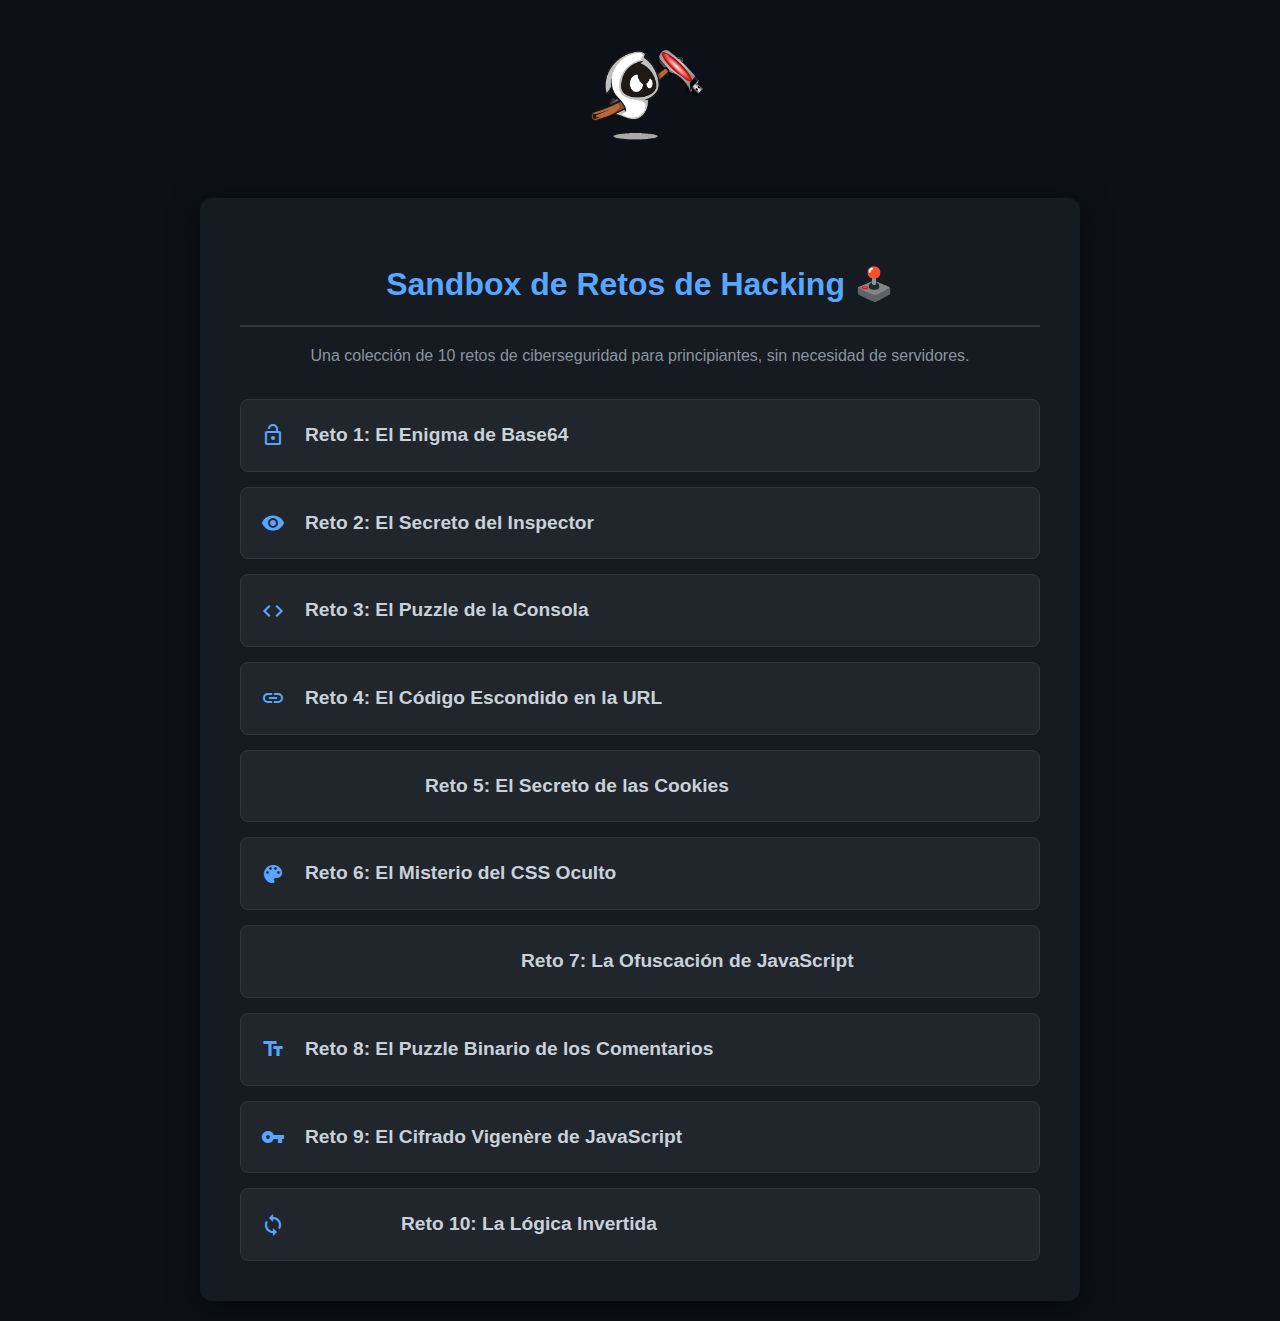
<file: index.html>
<!DOCTYPE html>
<html lang="es">
<head>
    <meta charset="UTF-8">
    <meta name="viewport" content="width=device-width, initial-scale=1.0">
    <title>Sandbox de Retos de Hacking</title>
    <link rel="stylesheet" href="styles.css">
    <link href="https://fonts.googleapis.com/icon?family=Material+Icons" rel="stylesheet">
</head>
<body>
    <div class="logo-container">
        <img src="logo.png" alt="HackSandbox Logo">
    </div>

    <div class="container">
        <div class="header">
            <h1>Sandbox de Retos de Hacking 🕹️</h1>
            <p>Una colección de 10 retos de ciberseguridad para principiantes, sin necesidad de servidores.</p>
        </div>

        <div class="challenges-list">
            <a href="reto1.html" class="challenge-link">
                <span class="challenge-icon material-icons">lock_open</span>
                <span class="challenge-title">Reto 1: El Enigma de Base64</span>
            </a>
            <a href="reto2.html" class="challenge-link">
                <span class="challenge-icon material-icons">remove_red_eye</span>
                <span class="challenge-title">Reto 2: El Secreto del Inspector</span>
            </a>
            <a href="reto3.html" class="challenge-link">
                <span class="challenge-icon material-icons">code</span>
                <span class="challenge-title">Reto 3: El Puzzle de la Consola</span>
            </a>
            <a href="reto4.html" class="challenge-link">
                <span class="challenge-icon material-icons">link</span>
                <span class="challenge-title">Reto 4: El Código Escondido en la URL</span>
            </a>
            <a href="reto5.html" class="challenge-link">
                <span class="challenge-icon material-icons">cookie</span>
                <span class="challenge-title">Reto 5: El Secreto de las Cookies</span>
            </a>
            <a href="reto6.html" class="challenge-link">
                <span class="challenge-icon material-icons">palette</span>
                <span class="challenge-title">Reto 6: El Misterio del CSS Oculto</span>
            </a>
            <a href="reto7.html" class="challenge-link">
                <span class="challenge-icon material-icons">javascript</span>
                <span class="challenge-title">Reto 7: La Ofuscación de JavaScript</span>
            </a>
            <a href="reto8.html" class="challenge-link">
                <span class="challenge-icon material-icons">text_fields</span>
                <span class="challenge-title">Reto 8: El Puzzle Binario de los Comentarios</span>
            </a>
            <a href="reto9.html" class="challenge-link">
                <span class="challenge-icon material-icons">vpn_key</span>
                <span class="challenge-title">Reto 9: El Cifrado Vigenère de JavaScript</span>
            </a>
            <a href="reto10.html" class="challenge-link">
                <span class="challenge-icon material-icons">sync_alt</span>
                <span class="challenge-title">Reto 10: La Lógica Invertida</span>
            </a>
        </div>
    </div>
</body>
</html>
</file>
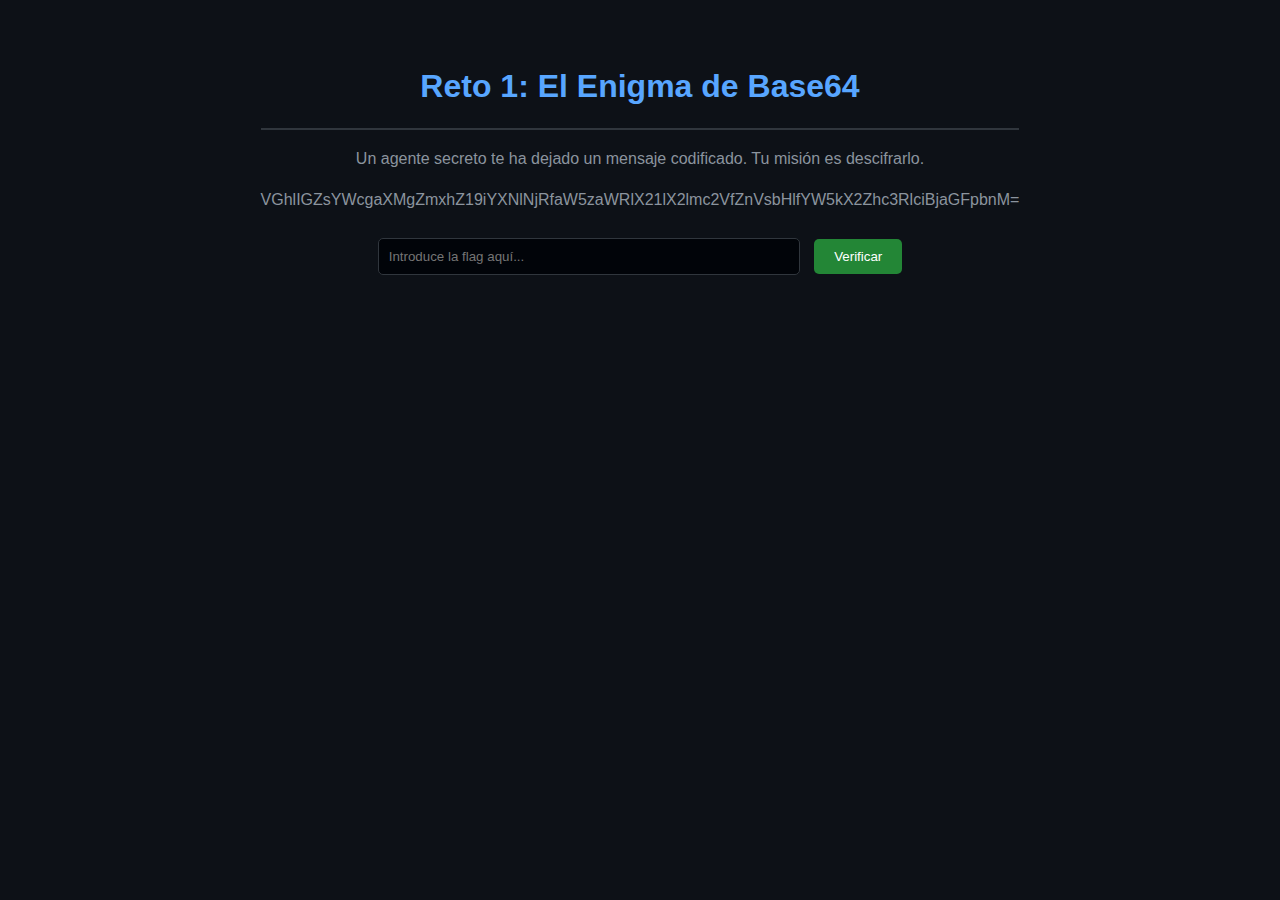
<file: reto1.html>
<!DOCTYPE html>
<html lang="es">
<head>
    <meta charset="UTF-8">
    <meta name="viewport" content="width=device-width, initial-scale=1.0">
    <title>Reto 1: El Enigma de Base64</title>
    <link rel="stylesheet" href="styles.css">
</head>
<body>
    <div class="challenge-container">
        <h1>Reto 1: El Enigma de Base64</h1>
        <p>Un agente secreto te ha dejado un mensaje codificado. Tu misión es descifrarlo.</p>
        
        <div class="encoded-message">
            <p>VGhlIGZsYWcgaXMgZmxhZ19iYXNlNjRfaW5zaWRlX21lX2lmc2VfZnVsbHlfYW5kX2Zhc3RlciBjaGFpbnM=</p>
        </div>

        <div class="solution-area">
            <input type="text" id="flagInput" placeholder="Introduce la flag aquí...">
            <button onclick="checkFlag()">Verificar</button>
        </div>
        
        <p id="feedbackMessage"></p>
    </div>
    
    <script src="reto1_script.js"></script>
</body>
</html>
</file>
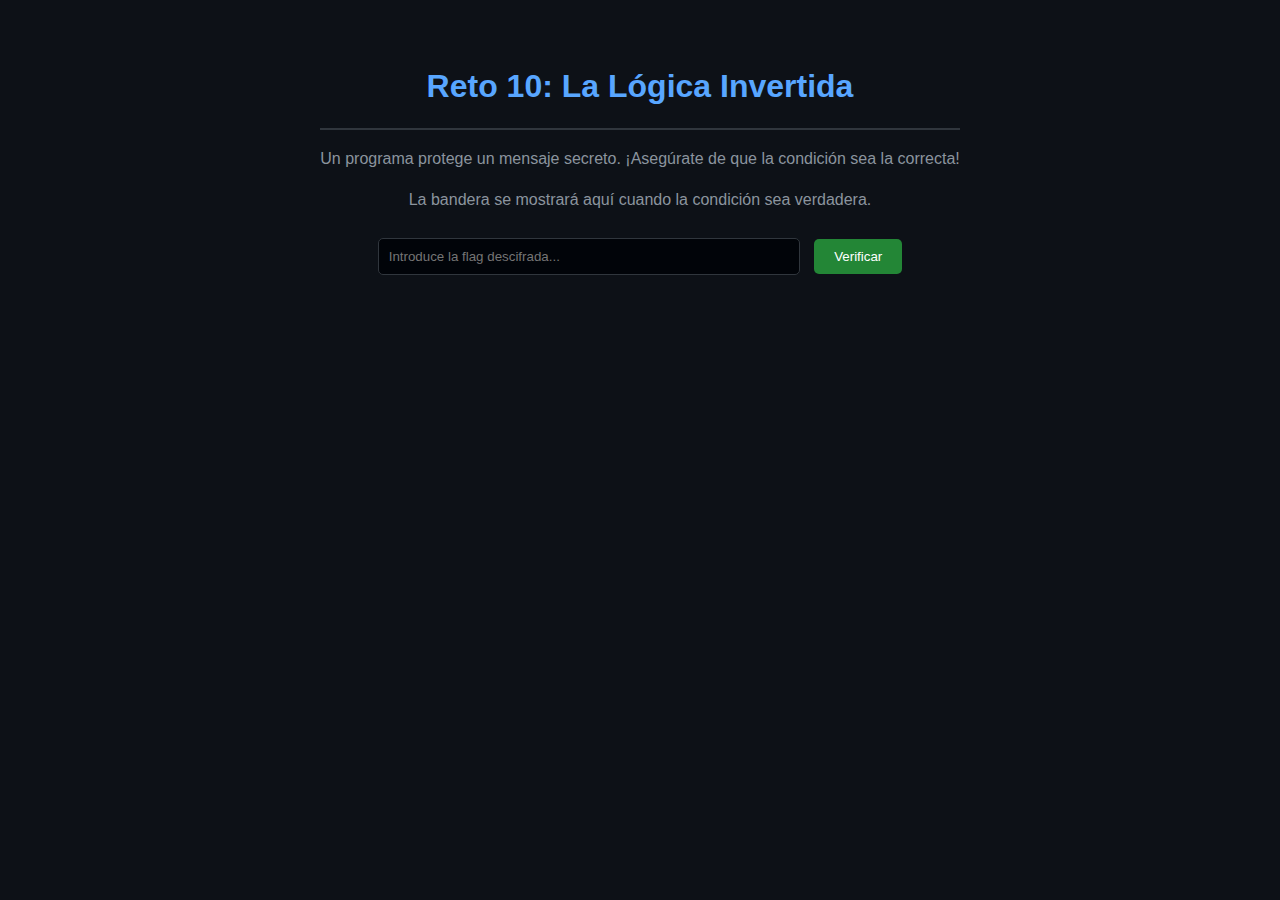
<file: reto10.html>
<!DOCTYPE html>
<html lang="es">
<head>
    <meta charset="UTF-8">
    <meta name="viewport" content="width=device-width, initial-scale=1.0">
    <title>Reto 10: La Lógica Invertida</title>
    <link rel="stylesheet" href="styles.css">
</head>
<body>
    <div class="challenge-container">
        <h1>Reto 10: La Lógica Invertida</h1>
        <p>Un programa protege un mensaje secreto. ¡Asegúrate de que la condición sea la correcta!</p>
        
        <div id="flag-container">
            <p>La bandera se mostrará aquí cuando la condición sea verdadera.</p>
        </div>

        <div class="solution-area">
            <input type="text" id="flagInput" placeholder="Introduce la flag descifrada...">
            <button onclick="checkFlag()">Verificar</button>
        </div>
        
        <p id="feedbackMessage"></p>
    </div>
    
    <script src="reto10_script.js"></script>
</body>
</html>
</file>
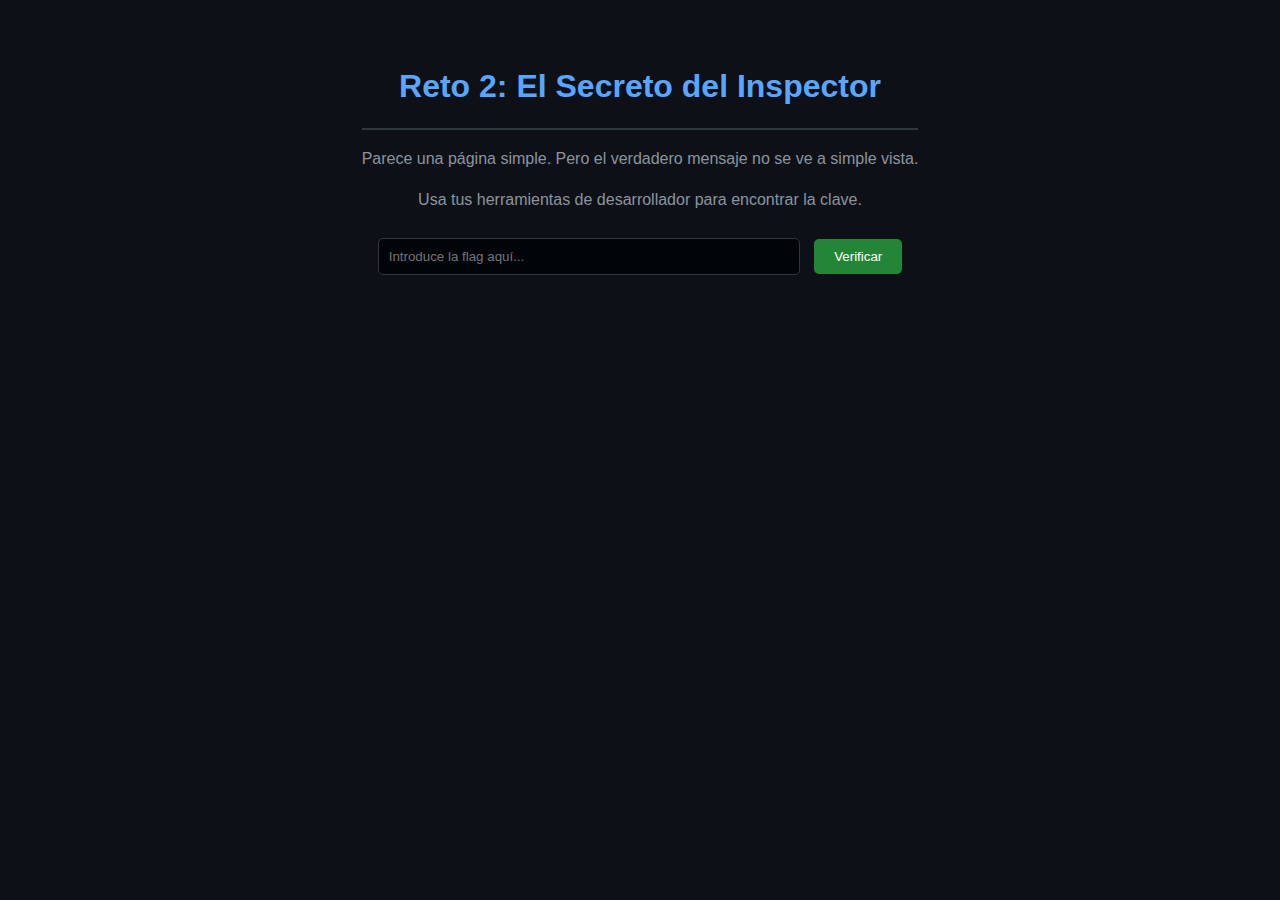
<file: reto2.html>
<!DOCTYPE html>
<html lang="es">
<head>
    <meta charset="UTF-8">
    <meta name="viewport" content="width=device-width, initial-scale=1.0">
    <title>Reto 2: El Secreto del Inspector</title>
    <link rel="stylesheet" href="styles.css">
</head>
<body>
    <div class="challenge-container">
        <h1>Reto 2: El Secreto del Inspector</h1>
        <p>Parece una página simple. Pero el verdadero mensaje no se ve a simple vista.</p>
        <p>Usa tus herramientas de desarrollador para encontrar la clave.</p>
        
        <div class="hidden-flag" style="display: none;">
            <p>La flag es flag_inspector_mode_on</p>
        </div>

        <div class="solution-area">
            <input type="text" id="flagInput" placeholder="Introduce la flag aquí...">
            <button onclick="checkFlag()">Verificar</button>
        </div>
        
        <p id="feedbackMessage"></p>
    </div>
    
    <script src="reto2_script.js"></script>
</body>
</html>
</file>
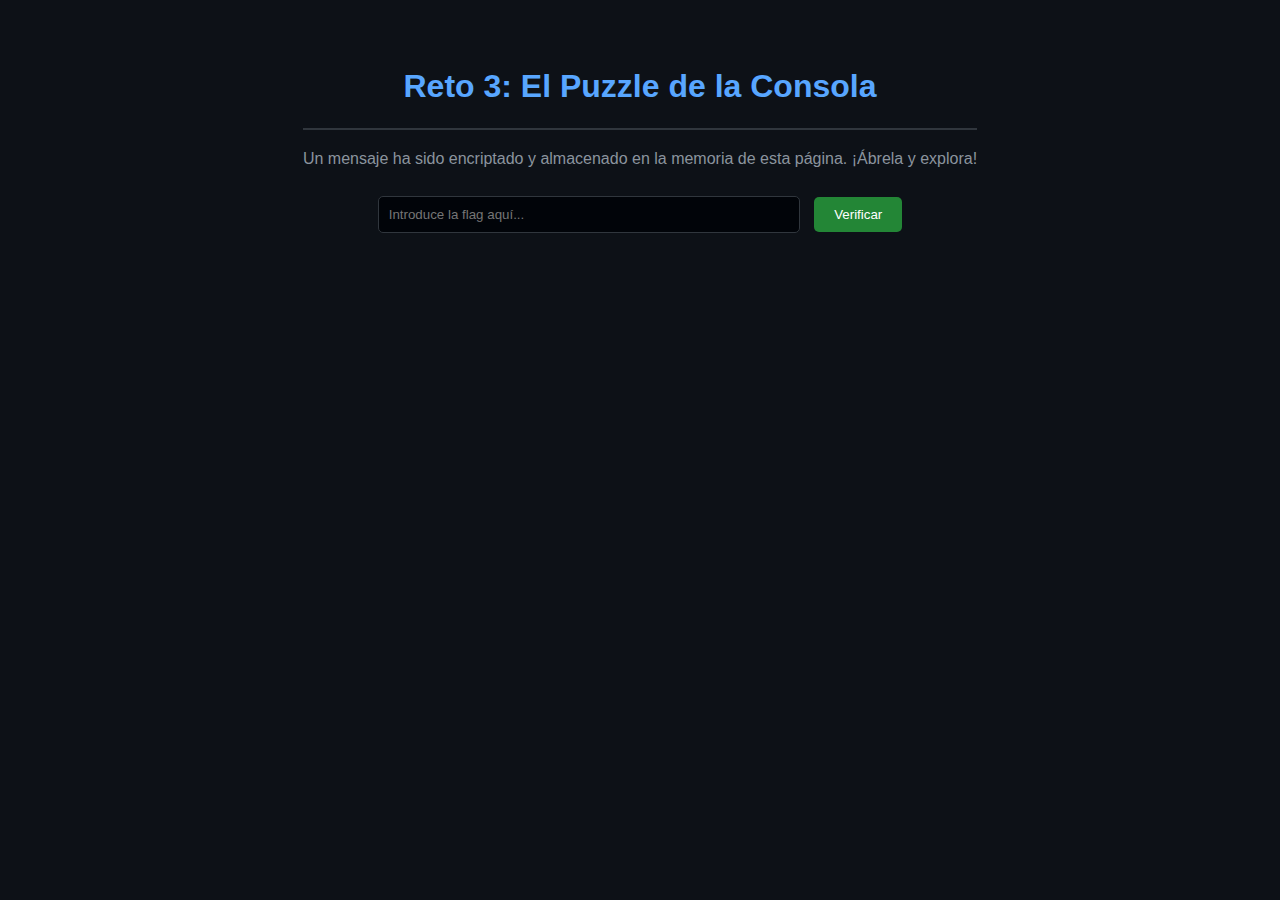
<file: reto3.html>
<!DOCTYPE html>
<html lang="es">
<head>
    <meta charset="UTF-8">
    <meta name="viewport" content="width=device-width, initial-scale=1.0">
    <title>Reto 3: El Puzzle de la Consola</title>
    <link rel="stylesheet" href="styles.css">
</head>
<body>
    <div class="challenge-container">
        <h1>Reto 3: El Puzzle de la Consola</h1>
        <p>Un mensaje ha sido encriptado y almacenado en la memoria de esta página. ¡Ábrela y explora!</p>
        
        <div class="solution-area">
            <input type="text" id="flagInput" placeholder="Introduce la flag aquí...">
            <button onclick="checkFlag()">Verificar</button>
        </div>
        
        <p id="feedbackMessage"></p>
    </div>
    
    <script src="reto3_script.js"></script>
</body>
</html>
</file>
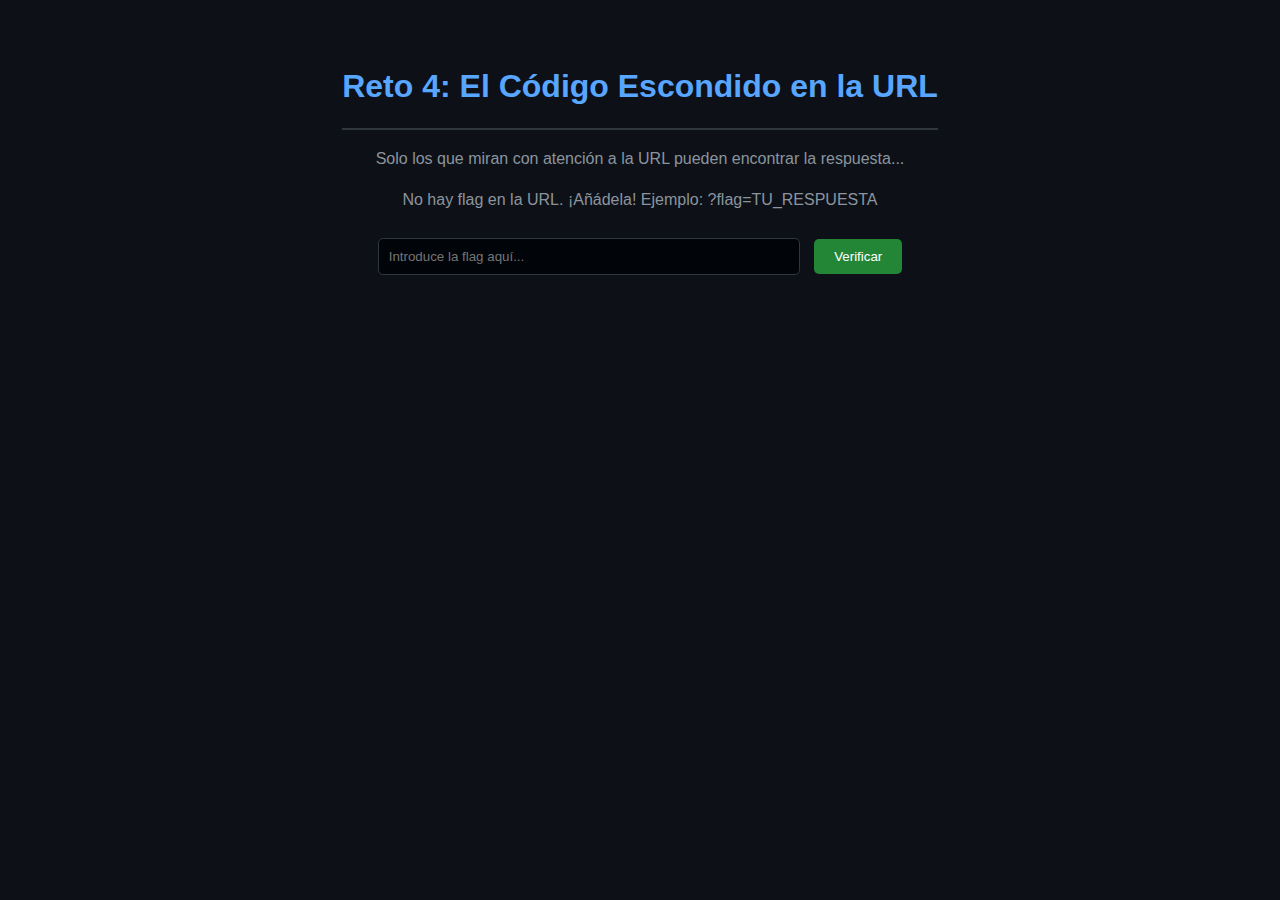
<file: reto4.html>
<!DOCTYPE html>
<html lang="es">
<head>
    <meta charset="UTF-8">
    <meta name="viewport" content="width=device-width, initial-scale=1.0">
    <title>Reto 4: El Código Escondido en la URL</title>
    <link rel="stylesheet" href="styles.css">
</head>
<body>
    <div class="challenge-container">
        <h1>Reto 4: El Código Escondido en la URL</h1>
        <p>Solo los que miran con atención a la URL pueden encontrar la respuesta...</p>
        <p id="hint"></p>
        
        <div class="solution-area">
            <input type="text" id="flagInput" placeholder="Introduce la flag aquí...">
            <button onclick="checkFlag()">Verificar</button>
        </div>
        
        <p id="feedbackMessage"></p>
    </div>
    
    <script src="reto4_script.js"></script>
</body>
</html>
</file>
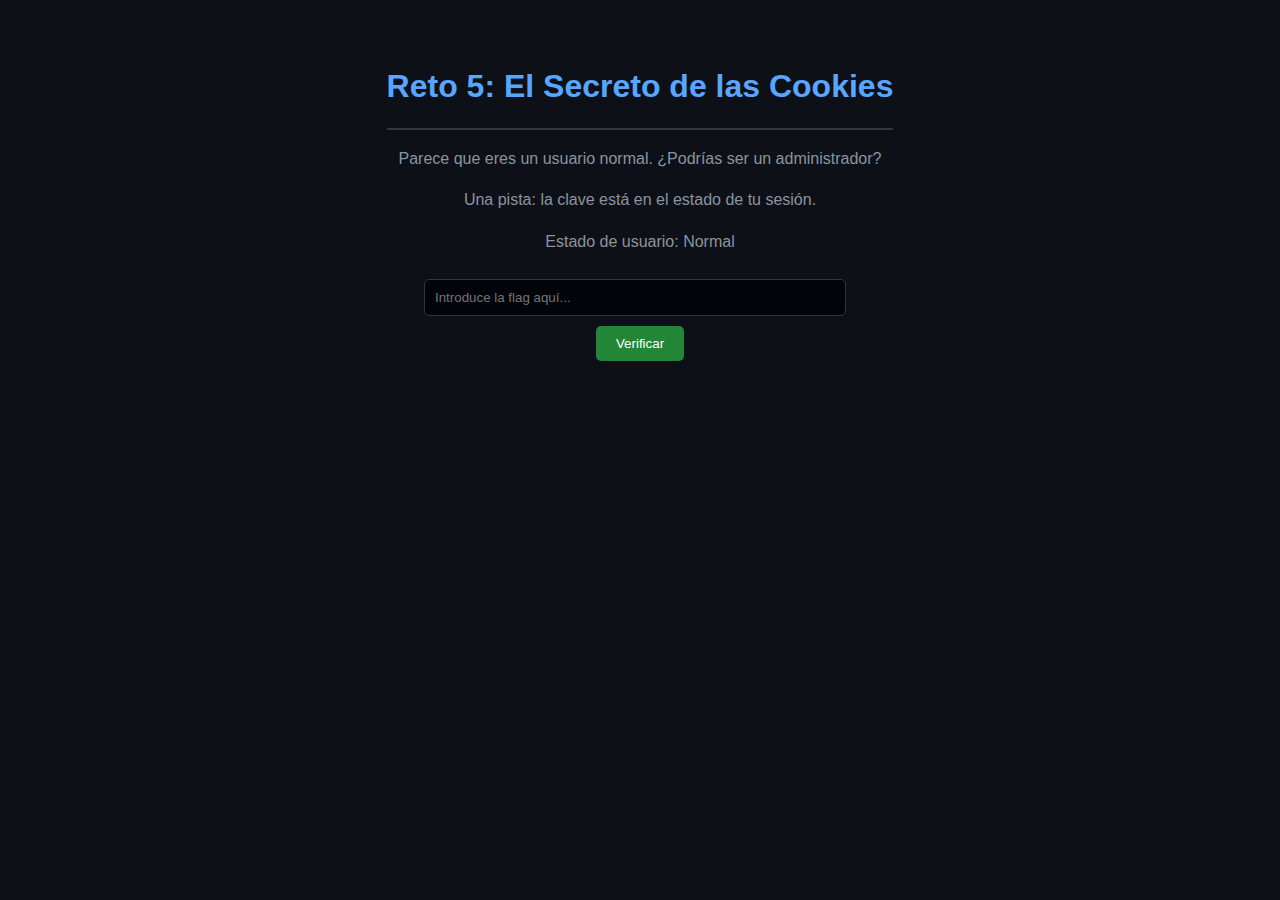
<file: reto5.html>
<!DOCTYPE html>
<html lang="es">
<head>
    <meta charset="UTF-8">
    <meta name="viewport" content="width=device-width, initial-scale=1.0">
    <title>Reto 5: El Secreto de las Cookies</title>
    <link rel="stylesheet" href="styles.css">
</head>
<body>
    <div class="challenge-container">
        <h1>Reto 5: El Secreto de las Cookies</h1>
        <p>Parece que eres un usuario normal. ¿Podrías ser un administrador?</p>
        <p>Una pista: la clave está en el estado de tu sesión.</p>

        <div class="user-info">
            <p>Estado de usuario: <span id="userStatus">Normal</span></p>
        </div>

        <div class="solution-area">
            <input type="text" id="flagInput" placeholder="Introduce la flag aquí...">
            <button onclick="checkFlag()">Verificar</button>
        </div>
        
        <p id="feedbackMessage"></p>
    </div>
    
    <script src="reto5_script.js"></script>
</body>
</html>
</file>
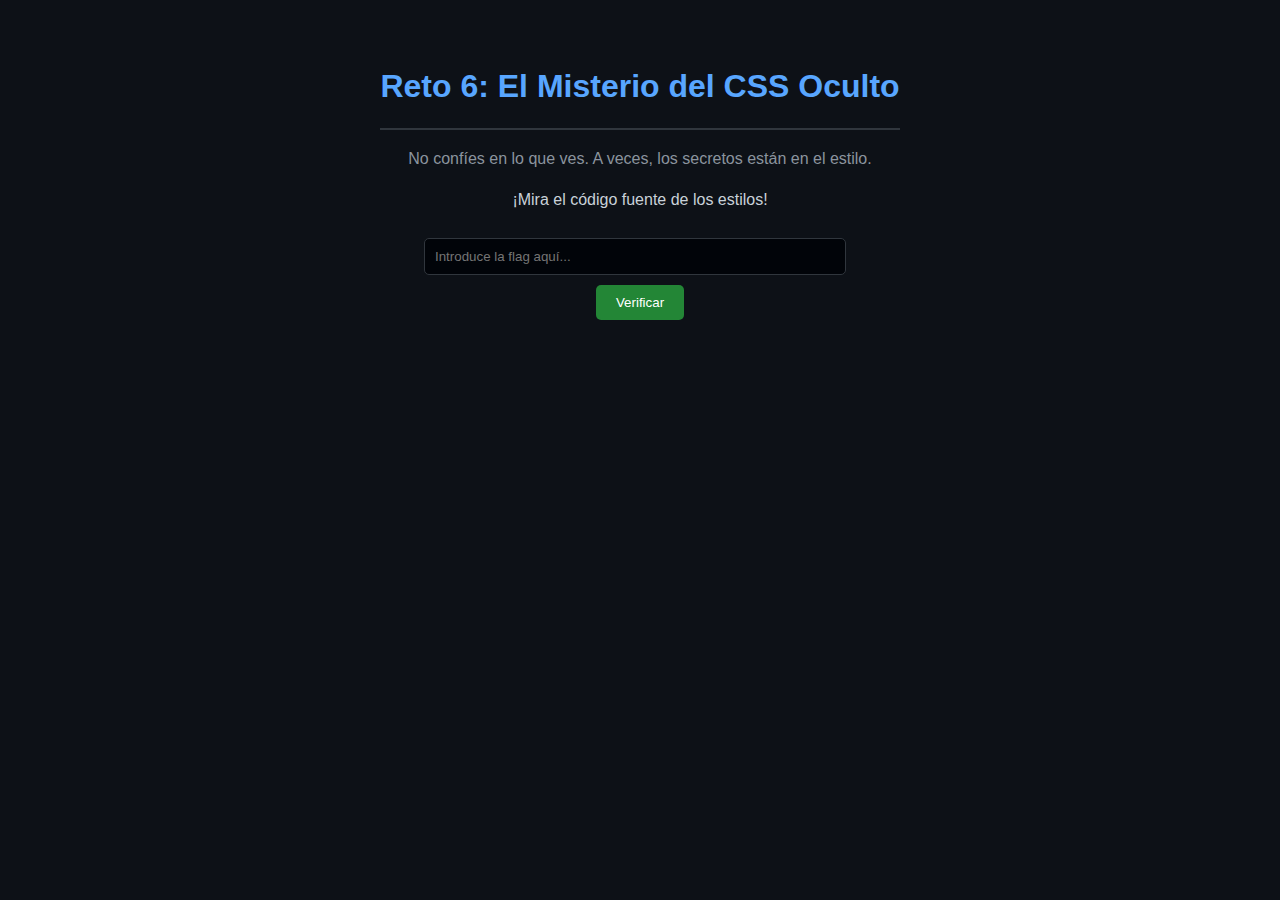
<file: reto6.html>
<!DOCTYPE html>
<html lang="es">
<head>
    <meta charset="UTF-8">
    <meta name="viewport" content="width=device-width, initial-scale=1.0">
    <title>Reto 6: El Misterio del CSS Oculto</title>
    <link rel="stylesheet" href="styles.css">
    <style>
        /* La flag está oculta en los comentarios del CSS. */
        /* La f-l-a-g es flag_not_all_secrets_are_visible */
        body {
            background-color: #0d1117;
        }

        /* Y un mensaje en una propiedad CSS */
        .hint::after {
            content: "¡Mira el código fuente de los estilos!";
            /* La pista está aquí: flag_in_css_file */
        }
    </style>
</head>
<body>
    <div class="challenge-container">
        <h1>Reto 6: El Misterio del CSS Oculto</h1>
        <p>No confíes en lo que ves. A veces, los secretos están en el estilo.</p>
        <div class="hint"></div>

        <div class="solution-area">
            <input type="text" id="flagInput" placeholder="Introduce la flag aquí...">
            <button onclick="checkFlag()">Verificar</button>
        </div>
        
        <p id="feedbackMessage"></p>
    </div>
    
    <script src="reto6_script.js"></script>
</body>
</html>
</file>
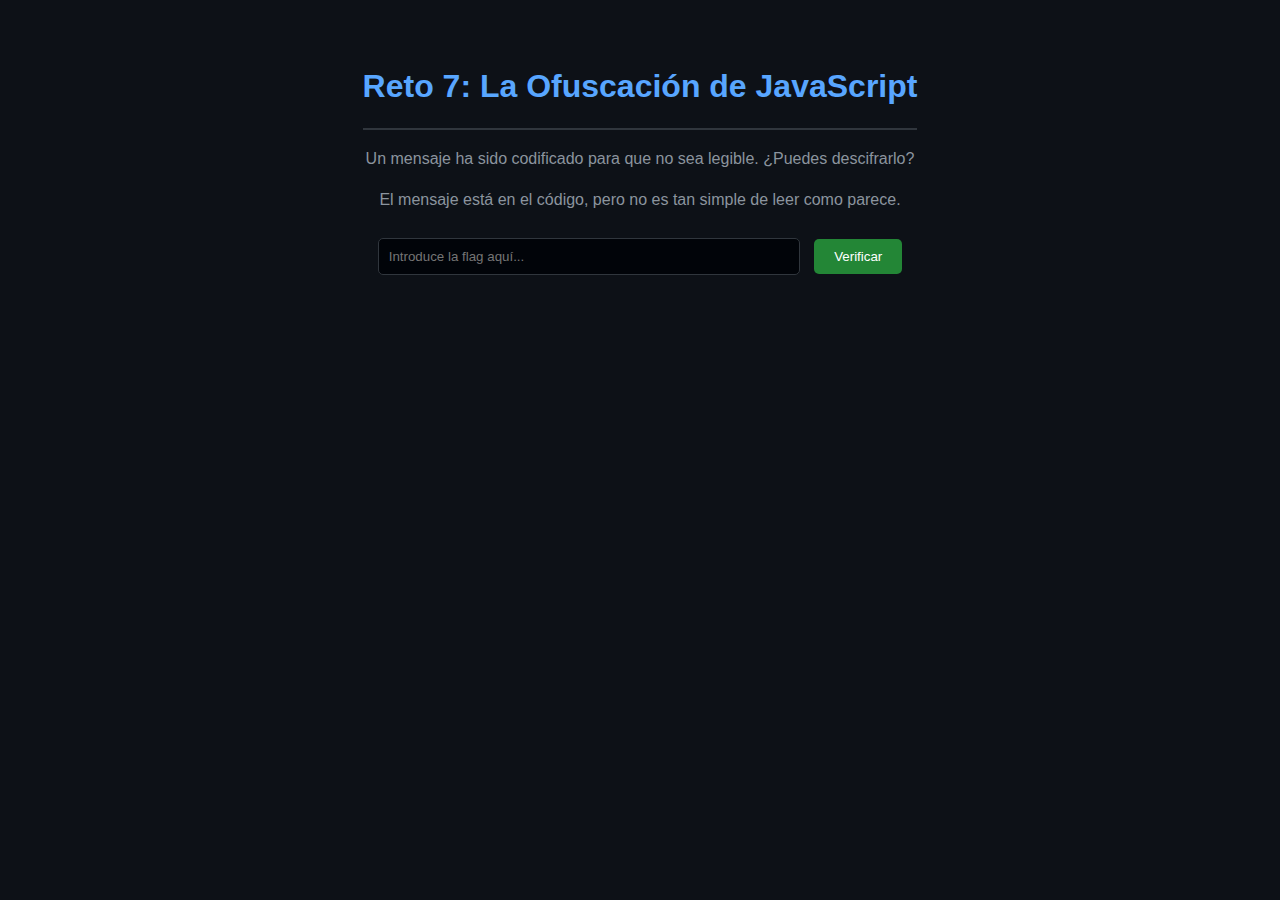
<file: reto7.html>
<!DOCTYPE html>
<html lang="es">
<head>
    <meta charset="UTF-8">
    <meta name="viewport" content="width=device-width, initial-scale=1.0">
    <title>Reto 7: La Ofuscación de JavaScript</title>
    <link rel="stylesheet" href="styles.css">
</head>
<body>
    <div class="challenge-container">
        <h1>Reto 7: La Ofuscación de JavaScript</h1>
        <p>Un mensaje ha sido codificado para que no sea legible. ¿Puedes descifrarlo?</p>
        <p>El mensaje está en el código, pero no es tan simple de leer como parece.</p>

        <div class="solution-area">
            <input type="text" id="flagInput" placeholder="Introduce la flag aquí...">
            <button onclick="checkFlag()">Verificar</button>
        </div>
        
        <p id="feedbackMessage"></p>
    </div>
    
    <script src="reto7_script.js"></script>
</body>
</html>
</file>
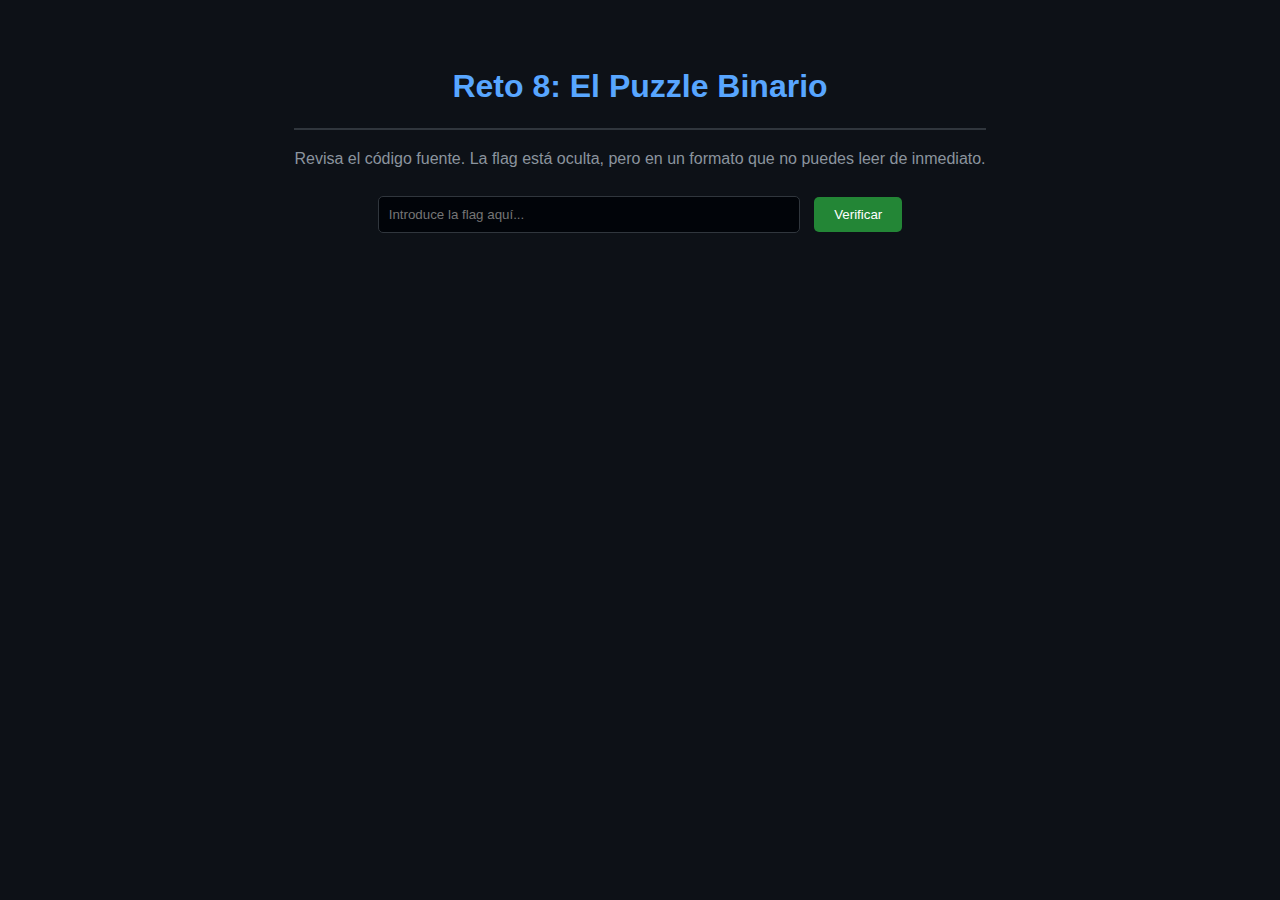
<file: reto8.html>
<!DOCTYPE html>
<html lang="es">
<head>
    <meta charset="UTF-8">
    <meta name="viewport" content="width=device-width, initial-scale=1.0">
    <title>Reto 8: El Puzzle Binario</title>
    <link rel="stylesheet" href="styles.css">
</head>
<body>
    <div class="challenge-container">
        <h1>Reto 8: El Puzzle Binario</h1>
        <p>Revisa el código fuente. La flag está oculta, pero en un formato que no puedes leer de inmediato.</p>

        <div class="solution-area">
            <input type="text" id="flagInput" placeholder="Introduce la flag aquí...">
            <button onclick="checkFlag()">Verificar</button>
        </div>
        
        <p id="feedbackMessage"></p>
    </div>
    
    <script src="reto8_script.js"></script>
</body>
</html>
</file>
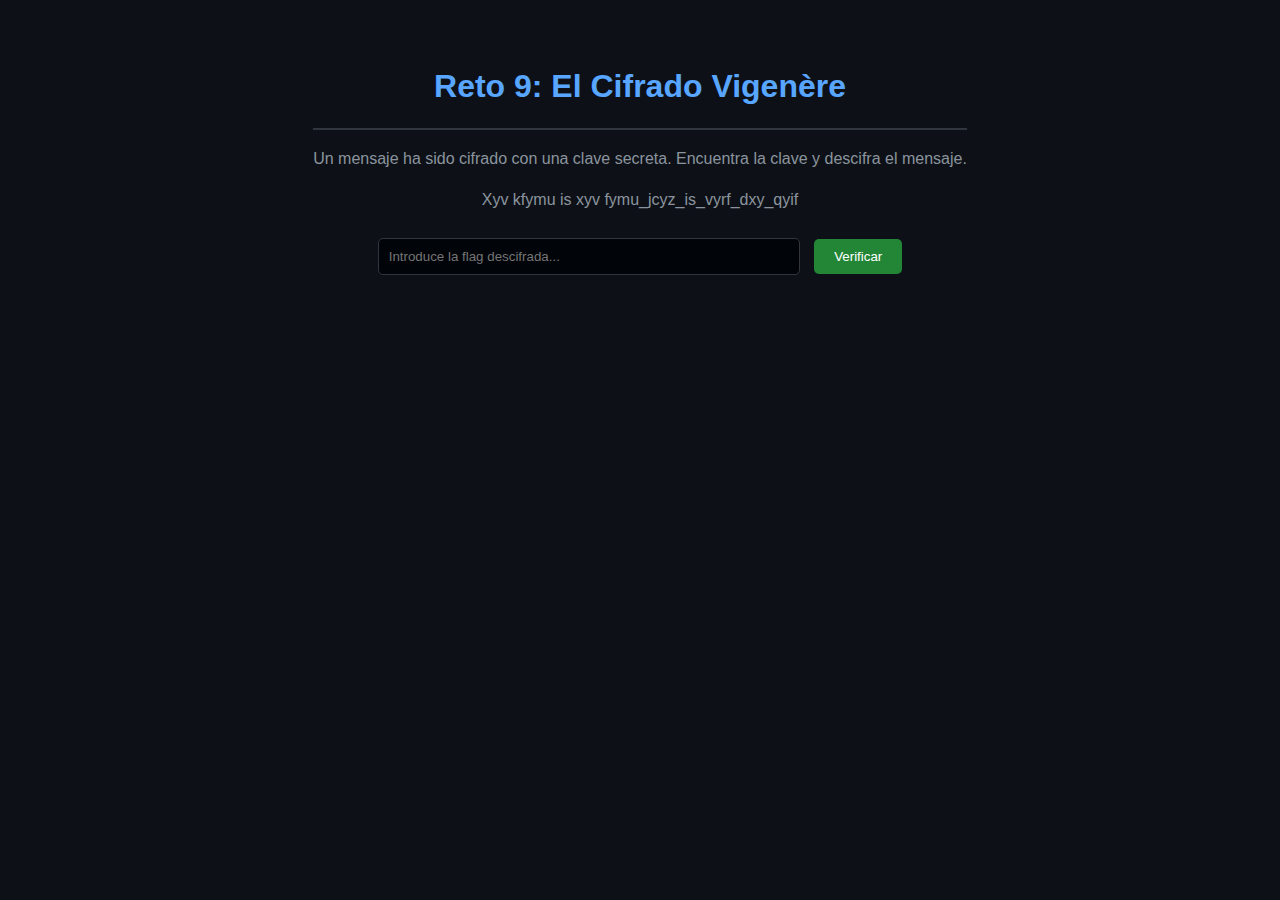
<file: reto9.html>
<!DOCTYPE html>
<html lang="es">
<head>
    <meta charset="UTF-8">
    <meta name="viewport" content="width=device-width, initial-scale=1.0">
    <title>Reto 9: El Cifrado Vigenère</title>
    <link rel="stylesheet" href="styles.css">
</head>
<body>
    <div class="challenge-container">
        <h1>Reto 9: El Cifrado Vigenère</h1>
        <p>Un mensaje ha sido cifrado con una clave secreta. Encuentra la clave y descifra el mensaje.</p>
        
        <div class="encoded-message">
            <p>Xyv kfymu is xyv fymu_jcyz_is_vyrf_dxy_qyif</p>
        </div>

        <div class="solution-area">
            <input type="text" id="flagInput" placeholder="Introduce la flag descifrada...">
            <button onclick="checkFlag()">Verificar</button>
        </div>
        
        <p id="feedbackMessage"></p>
    </div>
    
    <script src="reto9_script.js"></script>
</body>
</html>
</file>
<file: styles.css>
body {
    font-family: 'Segoe UI', Arial, sans-serif;
    background-color: #0d1117;
    color: #c9d1d9;
    /* Usamos flexbox para centrar todo el contenido vertical y horizontalmente */
    display: flex;
    flex-direction: column;
    align-items: center;
    min-height: 100vh;
    margin: 0;
    line-height: 1.6;
    padding: 20px;
    box-sizing: border-box;
}

/* Nuevos estilos para el logo, basados en los ejemplos anteriores */
.logo-container {
    text-align: center;
    margin-bottom: 20px;
}

.logo-container img {
    width: 150px;
    height: auto;
}

.container {
    background-color: #161b22;
    padding: 40px;
    border-radius: 12px;
    box-shadow: 0 8px 30px rgba(0, 0, 0, 0.6);
    width: 90%;
    max-width: 800px;
    text-align: center;
    /* Eliminamos el margin: 0 auto; ya que el body con flexbox lo centra */
}

.header {
    margin-bottom: 30px;
}

/* Eliminamos la regla .logo ya que la imagen está en .logo-container */
/*
.logo {
    width: 150px;
    height: auto;
    margin-bottom: 20px;
}
*/

h1 {
    color: #58a6ff;
    border-bottom: 2px solid #30363d;
    padding-bottom: 15px;
    margin-bottom: 10px;
}

p {
    color: #8b949e;
}

.challenges-list {
    display: flex;
    flex-direction: column;
    gap: 15px;
    margin-top: 30px;
}

.challenge-link {
    display: flex;
    align-items: center;
    background-color: #21262d;
    padding: 20px;
    border-radius: 8px;
    text-decoration: none;
    color: #c9d1d9;
    transition: background-color 0.3s ease, transform 0.3s ease;
    border: 1px solid #30363d;
}

.challenge-link:hover {
    background-color: #2d333b;
    transform: translateY(-3px);
}

.challenge-icon {
    font-size: 2rem;
    margin-right: 20px;
    color: #58a6ff;
}

.challenge-title {
    font-size: 1.2em;
    font-weight: bold;
}

.challenge-container {
    text-align: center;
    padding: 20px;
}

.solution-area {
    margin-top: 25px;
}

#flagInput {
    padding: 10px;
    border-radius: 5px;
    border: 1px solid #30363d;
    background-color: #010409;
    color: #e6edf3;
    width: calc(100% - 24px);
    max-width: 400px;
    margin-right: 10px;
    margin-bottom: 10px;
}

button {
    background-color: #238636;
    color: #fff;
    border: none;
    padding: 10px 20px;
    border-radius: 5px;
    cursor: pointer;
    transition: background-color 0.3s ease;
}

button:hover {
    background-color: #2ea043;
}

#feedbackMessage {
    margin-top: 15px;
    font-weight: bold;
}
</file>
